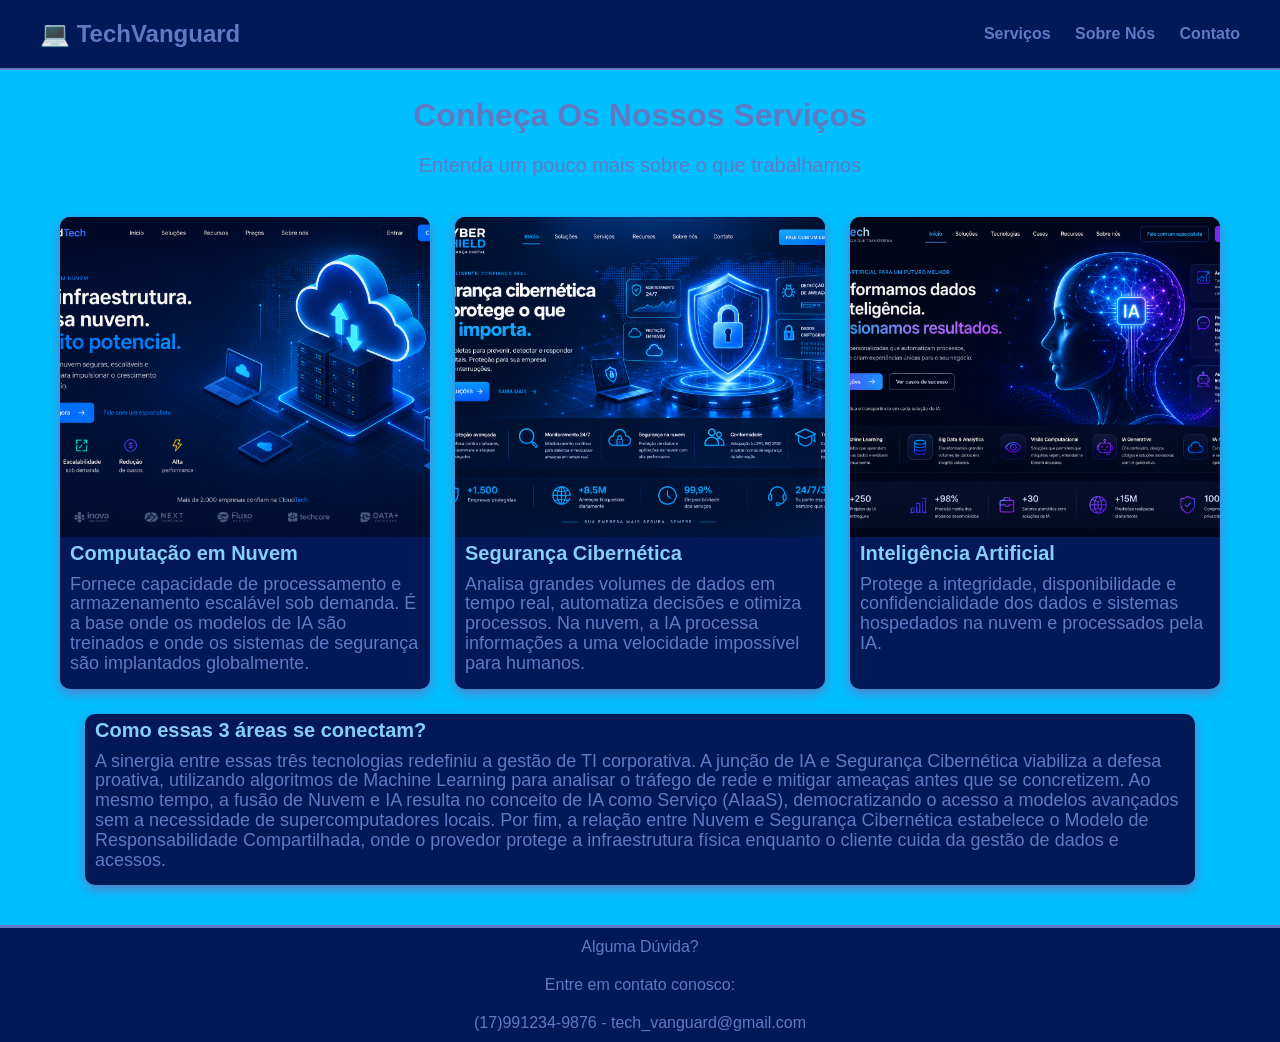
<file: index.html>
<!DOCTYPE html>
<html lang="pt-BR">
<head>
    <meta charset="UTF-8">
    <meta name="viewport" content="width=device-width, initial-scale=1.0">
    <title>TechVanguard</title>
    <link rel="stylesheet" href="style.css">
</head>
<body>
    <header class="cabecalho">
        <div class="logo">💻 TechVanguard</div>
        <nav class="menu">
            <a href="">Serviços</a>
            <a href="sobreNos.html" target="_blank">Sobre Nós</a>
            <a href="contato.html" target="_blank">Contato</a>
        </nav>
    </header>
    <section class="secao">
            <h1 class="tituloSecao">Conheça Os Nossos Serviços</h1>
            <p class="subtitulo">Entenda um pouco mais sobre o que trabalhamos</p>
    </section>
    <main class="container">
        <div class="trabalhos">
            <div class="servicos">
                <img class="imgServico" src="Nuvem.png" alt="Computação em Nuvem">
                <h1 class="titulo">Computação em Nuvem</h1>
                <p class="conteudo">Fornece capacidade de processamento e armazenamento escalável sob demanda. É a base onde os modelos de IA são treinados e onde os sistemas de segurança são implantados globalmente.</p>
            </div>
            <div class="servicos">
                <img class="imgServico" src="cybersegurança.png" alt="Segurança Cibernética">
                <h1 class="titulo">Segurança Cibernética</h1>
                <p class="conteudo">Analisa grandes volumes de dados em tempo real, automatiza decisões e otimiza processos. Na nuvem, a IA processa informações a uma velocidade impossível para humanos.</p>
            </div>
            <div class="servicos">
                <img class="imgServico" src="Inteligencia.artificial.png" alt="Inteligência Artificial">
                <h1 class="titulo">Inteligência Artificial</h1>
                <p class="conteudo">Protege a integridade, disponibilidade e confidencialidade dos dados e sistemas hospedados na nuvem e processados pela IA.</p>
            </div>
        </div>
        <div class="informacao">
                <h1 class="titulo">Como essas 3 áreas se conectam?</h1>
                <p class="conteudo">A sinergia entre essas três tecnologias redefiniu a gestão de TI corporativa. A junção de IA e Segurança Cibernética viabiliza a defesa proativa, utilizando algoritmos de Machine Learning para analisar o tráfego de rede e mitigar ameaças antes que se concretizem. Ao mesmo tempo, a fusão de Nuvem e IA resulta no conceito de IA como Serviço (AIaaS), democratizando o acesso a modelos avançados sem a necessidade de supercomputadores locais. Por fim, a relação entre Nuvem e Segurança Cibernética estabelece o Modelo de Responsabilidade Compartilhada, onde o provedor protege a infraestrutura física enquanto o cliente cuida da gestão de dados e acessos.</p>
            </div>
    </main>
    <footer class="rodapeUm">Alguma Dúvida?</footer>
    <footer class="rodape">Entre em contato conosco:</footer>
    <footer class="rodape">(17)991234-9876 - tech_vanguard@gmail.com</footer>
</body>
</html>
</file>
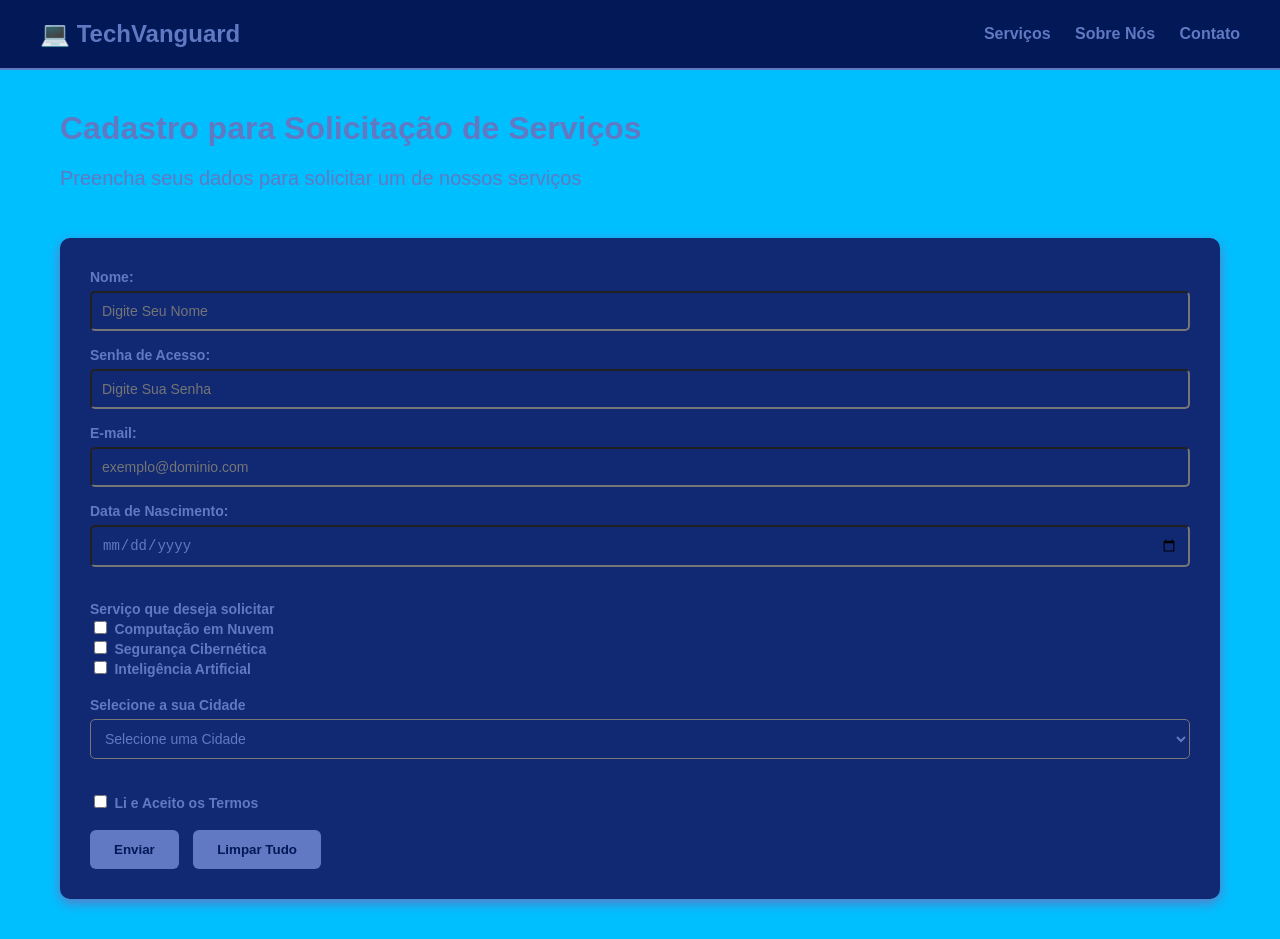
<file: contato.html>
<!DOCTYPE html>
<html lang="pt-BR">
<head>
    <meta charset="UTF-8">
    <meta name="viewport" content="width=device-width, initial-scale=1.0">
    <title>Contato</title>
    <link rel="stylesheet" href="style.css">
</head>
<body>
    <header class="cabecalho">
        <div class="logo">💻 TechVanguard</div>
        <nav class="menu">
            <a href="index.html" target="_blank">Serviços</a>
            <a href="sobreNos.html" target="_blank">Sobre Nós</a>
            <a href="" target="_blank">Contato</a>
        </nav>
    </header>
    <main class="container">
        <h1 class="tituloSecao">Cadastro para Solicitação de Serviços</h1>
        <p class="subtitulo">Preencha seus dados para solicitar um de nossos serviços</p><br>
        <div class="areaInscricao">
            <form action="/processar-cadastro" method="post" class="colunaForm">
                <label for="nome">Nome:</label>
                <input type="text" id="nome" name="nome" placeholder="Digite Seu Nome" required minlength="3" maxlength="50"><br>

                <label for="senha">Senha de Acesso:</label>
                <input type="password" id="senha" name="senha" placeholder="Digite Sua Senha" required minlength="8" maxlength="15"><br>

                <label for="email">E-mail:</label>
                <input type="email" id="email" name="email" placeholder="exemplo@dominio.com" required><br>

                <label for="dateNasc">Data de Nascimento:</label>
                <input type="date" id="dataNasc" name="dataNascimento" min="1900-01-01" max="2026-12-31" required><br><br>

                <label>Serviço que deseja solicitar</label><br>
                <input type="checkbox" id="acao" name="interesse" value="acao">
                <label for="acao">Computação em Nuvem</label><br>
                <input type="checkbox" id="comedia" name="interesse" value="comedia">
                <label for="comedia">Segurança Cibernética</label><br>
                <input type="checkbox" id="terror" name="interesse" value="terror">
                <label for="terror">Inteligência Artificial</label><br><br>
                

                <label for="unidade">Selecione a sua Cidade</label>
                <select name="unidade" id="unidade">
                    <option value="" disa selected>Selecione uma Cidade</option>
                    <option value="sp">São Paulo - Capital</option>
                    <option value="votuporanga">Votuporanga</option>
                    <option value="sebastianopolis">Sebastianópolis do Sul</option>
                    <option value="dourados">Dourados</option>
                    <option value="campo">Campo Grande</option>
                    <option value="valentim">Valentim Gentil</option>
                    <option value="parisi">Parisi</option>
                    <option value="saojose">São José do Rio Preto</option>
                    <option value="cardoso">Cardoso</option>
                </select><br><br>

                <input type="checkbox" id="termos" name="termos" required>
                <label for="termos">Li e Aceito os Termos</label><br><br>

                <button type="submit" class="btnEnviar">Enviar</button>
                <button type="reset" class="btnLimpar">Limpar Tudo</button>
            </form> 
        </div>
    </main>
</body>
</html>
</file>
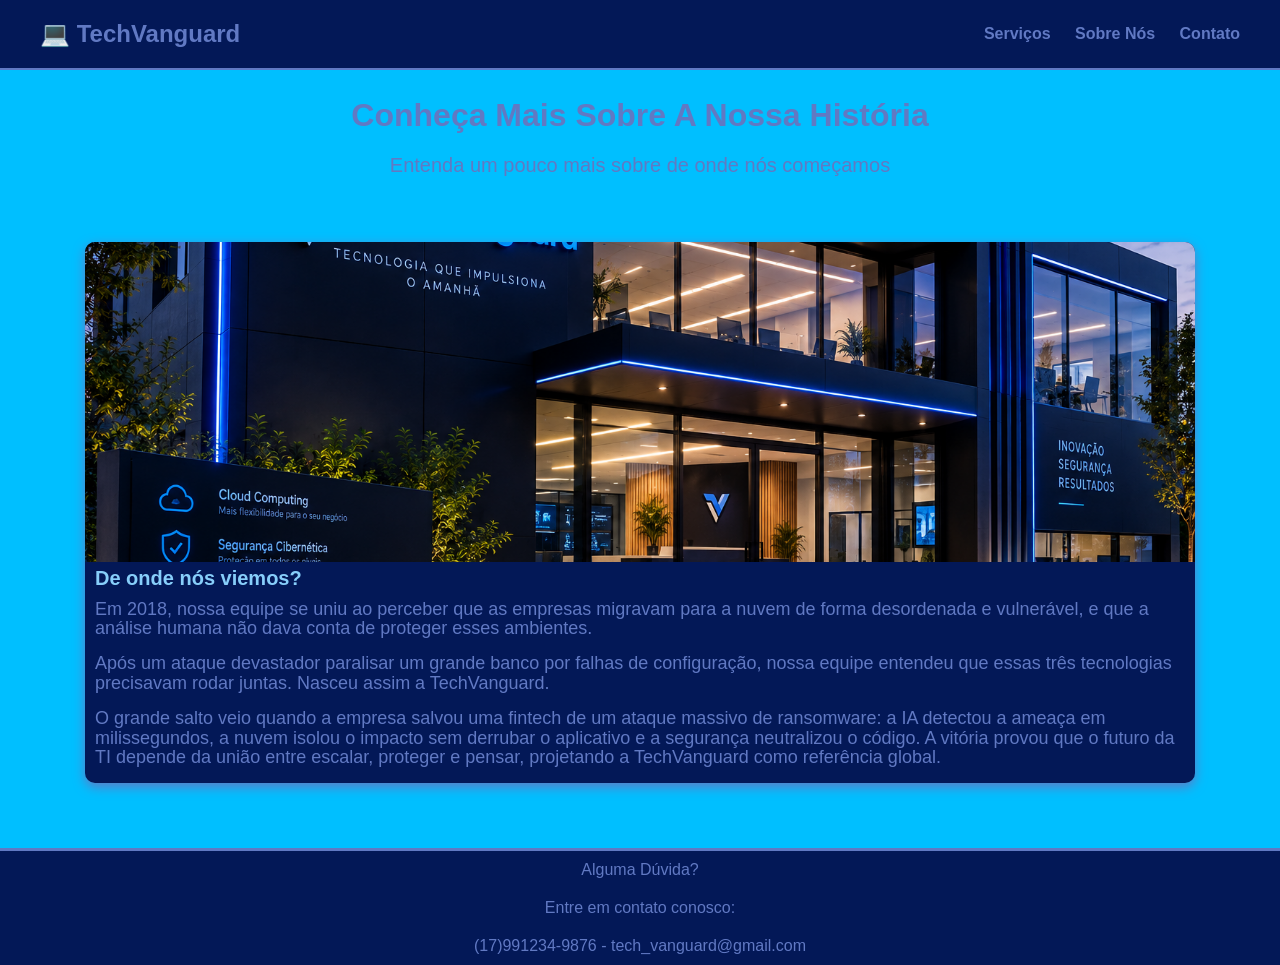
<file: sobreNos.html>
<!DOCTYPE html>
<html lang="pt-BR">
<head>
    <meta charset="UTF-8">
    <meta name="viewport" content="width=device-width, initial-scale=1.0">
    <title>TechVanguard</title>
    <link rel="stylesheet" href="style.css">
</head>
<body>
    <header class="cabecalho">
        <div class="logo">💻 TechVanguard</div>
        <nav class="menu">
            <a href="index.html" target="_blank">Serviços</a>
            <a href=""s>Sobre Nós</a>
            <a href="contato.html" target="_blank">Contato</a>
        </nav>
    </header>
    <section class="secao">
            <h1 class="tituloSecao">Conheça Mais Sobre A Nossa História</h1>
            <p class="subtitulo">Entenda um pouco mais sobre de onde nós começamos</p>
    </section>
    <main class="container">
        <div class="trabalhos">
            <div class="informacao">
                <img class="imgServico" src="entrada_empressa.png">
                <h1 class="titulo">De onde nós viemos?</h1>
                <p class="conteudo">Em 2018, nossa equipe se uniu ao perceber que as empresas migravam para a nuvem de forma desordenada e vulnerável, e que a análise humana não dava conta de proteger esses ambientes.</p>
                <p class="conteudo">Após um ataque devastador paralisar um grande banco por falhas de configuração, nossa equipe entendeu que essas três tecnologias precisavam rodar juntas. Nasceu assim a TechVanguard.</p>
                <p class="conteudo">O grande salto veio quando a empresa salvou uma fintech de um ataque massivo de ransomware: a IA detectou a ameaça em milissegundos, a nuvem isolou o impacto sem derrubar o aplicativo e a segurança neutralizou o código. A vitória provou que o futuro da TI depende da união entre escalar, proteger e pensar, projetando a TechVanguard como referência global.</p>
            </div>
        </div>
    </main>
    <footer class="rodapeUm">Alguma Dúvida?</footer>
    <footer class="rodape">Entre em contato conosco:</footer>
    <footer class="rodape">(17)991234-9876 - tech_vanguard@gmail.com</footer>
</body>
</html>
</file>
<file: style.css>
*{
    box-sizing: border-box;
}
body {
    margin: 0;
    padding: 0;
    font-family: Arial, Helvetica, sans-serif;
    background-color: deepskyblue;
    color: lightskyblue;
}
.cabecalho {
    background-color: #031857;
    padding: 20px 40px;
    display: flex;
    justify-content: space-between;
    align-items: center;
    border-bottom: 2px solid #6179c3;
}
.logo {
    font-size: 24px;
    font-weight: bold;
    color: #6179c3;
}
.secao {
    text-align: center;
}
.menu a {
    color: #6179c3;
    text-decoration: none;
    margin-left: 20px;
    font-weight: bold;
    transition: color 0.6s ease;
}
.container {
    max-width: 1200px;
    margin: 40px auto;
    padding: 0 20px;
}
.tituloSecao {
    font-size: 32px;
    margin-bottom: 5px;
    color: #6179c3;
}
.subtitulo {
    color: #6179c3;
    margin-bottom: 30px;
    font-size: 20px;
}
.trabalhos {
    display: grid;
    grid-template-columns: repeat(auto-fit, minmax(260px, 1fr));
    gap: 25px;
}
.servicos {
    background-color: #031857;
    border-radius: 10px;
    overflow: hidden;
    box-shadow: 0 4px 12px #6179c3;
    display: flex;
    flex-direction: column;
}
.servicos:hover {
    transform: translateY(-8px);
    box-shadow: 0 10px 20px #27459f;
}
.imgServico {
    width: 100%;
    height: 320px;
    object-fit: cover;
}
.titulo{
    font-size: 20px;
    margin: 5px 0 10px 10px;
}
.conteudo{
    font-size: 18px;
    color: #6179c3;
    line-height: 1.1;
    margin: 0 10px 15px 10px;
    flex-grow: 1;
}
.informacao {
    background-color: #031857;
    border-radius: 10px;
    overflow: hidden;
    box-shadow: 0 4px 12px #6179c3;
    display: flex;
    flex-direction: column;
    margin: 25px;
}
.areaInscricao {
    display: flex;
    gap: 30px;
    align-items: flex-start;
}
.colunaForm {
    flex: 1;
    min-width: 320px;
    background-color: #112973;
    padding: 30px;
    border-radius: 10px;
    box-shadow: 0 4px 12px #6179c3;
}
.colunaMidia {
    flex: 1;
    min-width: 320px;
    display: flex;
    gap: 20px;

    background-color: #112973;
    padding: 30px;
    border-radius: 10px;
    box-shadow: 0 4px 12px #6179c3;
}
.colunaForm label {
    font-size: 14px;
    font-weight: bold;
    color: #6179c3;
}
.colunaForm input[type="text"],
.colunaForm input[type="password"],
.colunaForm input[type="email"],
.colunaForm input[type="date"],
.colunaForm select {
    width: 100%;
    padding: 10px;
    margin-top: 5px;
    margin-bottom: 15px;
    background-color: #112973;
    border-radius: 5px;
    color: #6179c3;
    font-size: 14px;
}
.btnEnviar {
    background-color: #6179c3;
    color: #031857;
    border: none;
    padding: 12px 24px;
    border-radius: 6px;
    font-weight: bold;
    cursor: pointer;
}
.btnEnviar:hover {
    background-color: #294597;
}
.btnLimpar {
    background-color: #6179c3;
    color: #031857;
    border: none;
    padding: 12px 24px;
    border-radius: 6px;
    font-weight: bold;
    cursor: pointer;
    margin-left: 10px;
}
.btnLimpar:hover {
    background-color: #294597;
}
.rodape{
    background-color: #031857;
    color: #6179c3;
    max-width: 1700px;
    padding: 10px;
    text-align: center;
}
.rodapeUm{
    background-color: #031857;
    color: #6179c3;
    max-width: 1700px;
    padding: 10px;
    text-align: center;
    border-top: 3px solid #6179c3;
}
</file>
